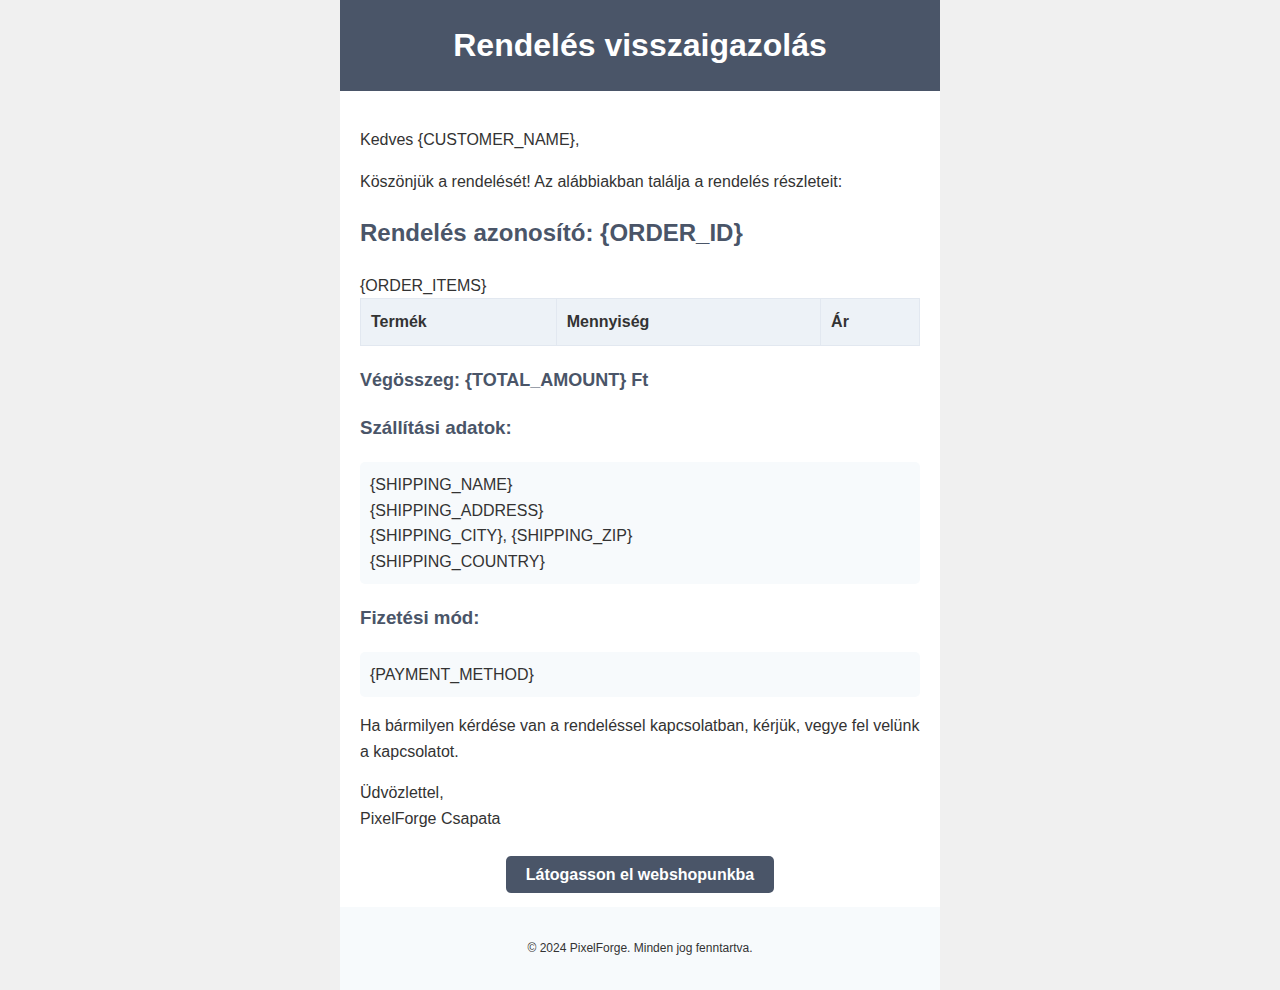
<file: email-template.html>
<!DOCTYPE html>
<html lang="hu">
<head>
    <meta charset="UTF-8">
    <meta name="viewport" content="width=device-width, initial-scale=1.0">
    <title>Rendelés visszaigazolás - PixelForge</title>
</head>
<body style="font-family: Arial, sans-serif; line-height: 1.6; color: #333; background-color: #f0f0f0; margin: 0; padding: 0;">
    <div style="max-width: 600px; margin: 0 auto; background-color: #ffffff;">
        <div style="background-color: #4a5568; color: #ffffff; padding: 20px; text-align: center;">
            <h1 style="margin: 0;">Rendelés visszaigazolás</h1>
        </div>
        <div style="padding: 20px;">
            <p>Kedves {CUSTOMER_NAME},</p>
            <p>Köszönjük a rendelését! Az alábbiakban találja a rendelés részleteit:</p>
            <h2 style="color: #4a5568;">Rendelés azonosító: {ORDER_ID}</h2>
            <table style="width: 100%; border-collapse: collapse; margin-bottom: 20px;">
                <tr>
                    <th style="border: 1px solid #e2e8f0; padding: 10px; text-align: left; background-color: #edf2f7;">Termék</th>
                    <th style="border: 1px solid #e2e8f0; padding: 10px; text-align: left; background-color: #edf2f7;">Mennyiség</th>
                    <th style="border: 1px solid #e2e8f0; padding: 10px; text-align: left; background-color: #edf2f7;">Ár</th>
                </tr>
                {ORDER_ITEMS}
            </table>
            <p style="font-size: 18px; font-weight: bold; color: #4a5568;">Végösszeg: {TOTAL_AMOUNT} Ft</p>
            <h3 style="color: #4a5568;">Szállítási adatok:</h3>
            <p style="background-color: #f7fafc; padding: 10px; border-radius: 5px;">
                {SHIPPING_NAME}<br>
                {SHIPPING_ADDRESS}<br>
                {SHIPPING_CITY}, {SHIPPING_ZIP}<br>
                {SHIPPING_COUNTRY}
            </p>
            <h3 style="color: #4a5568;">Fizetési mód:</h3>
            <p style="background-color: #f7fafc; padding: 10px; border-radius: 5px;">{PAYMENT_METHOD}</p>
            <p>Ha bármilyen kérdése van a rendeléssel kapcsolatban, kérjük, vegye fel velünk a kapcsolatot.</p>
            <p>Üdvözlettel,<br>PixelForge Csapata</p>
            <div style="text-align: center; margin-top: 30px;">
                <a href="https://shador.hu/vizsgaremek/pixelforge" style="background-color: #4a5568; color: #ffffff; padding: 10px 20px; text-decoration: none; border-radius: 5px; font-weight: bold;">Látogasson el webshopunkba</a>
            </div>
        </div>
        <div style="background-color: #f7fafc; padding: 20px; text-align: center; font-size: 12px;">
            <p>&copy; 2024 PixelForge. Minden jog fenntartva.</p>
        </div>
    </div>
</body>
</html>
</file>
